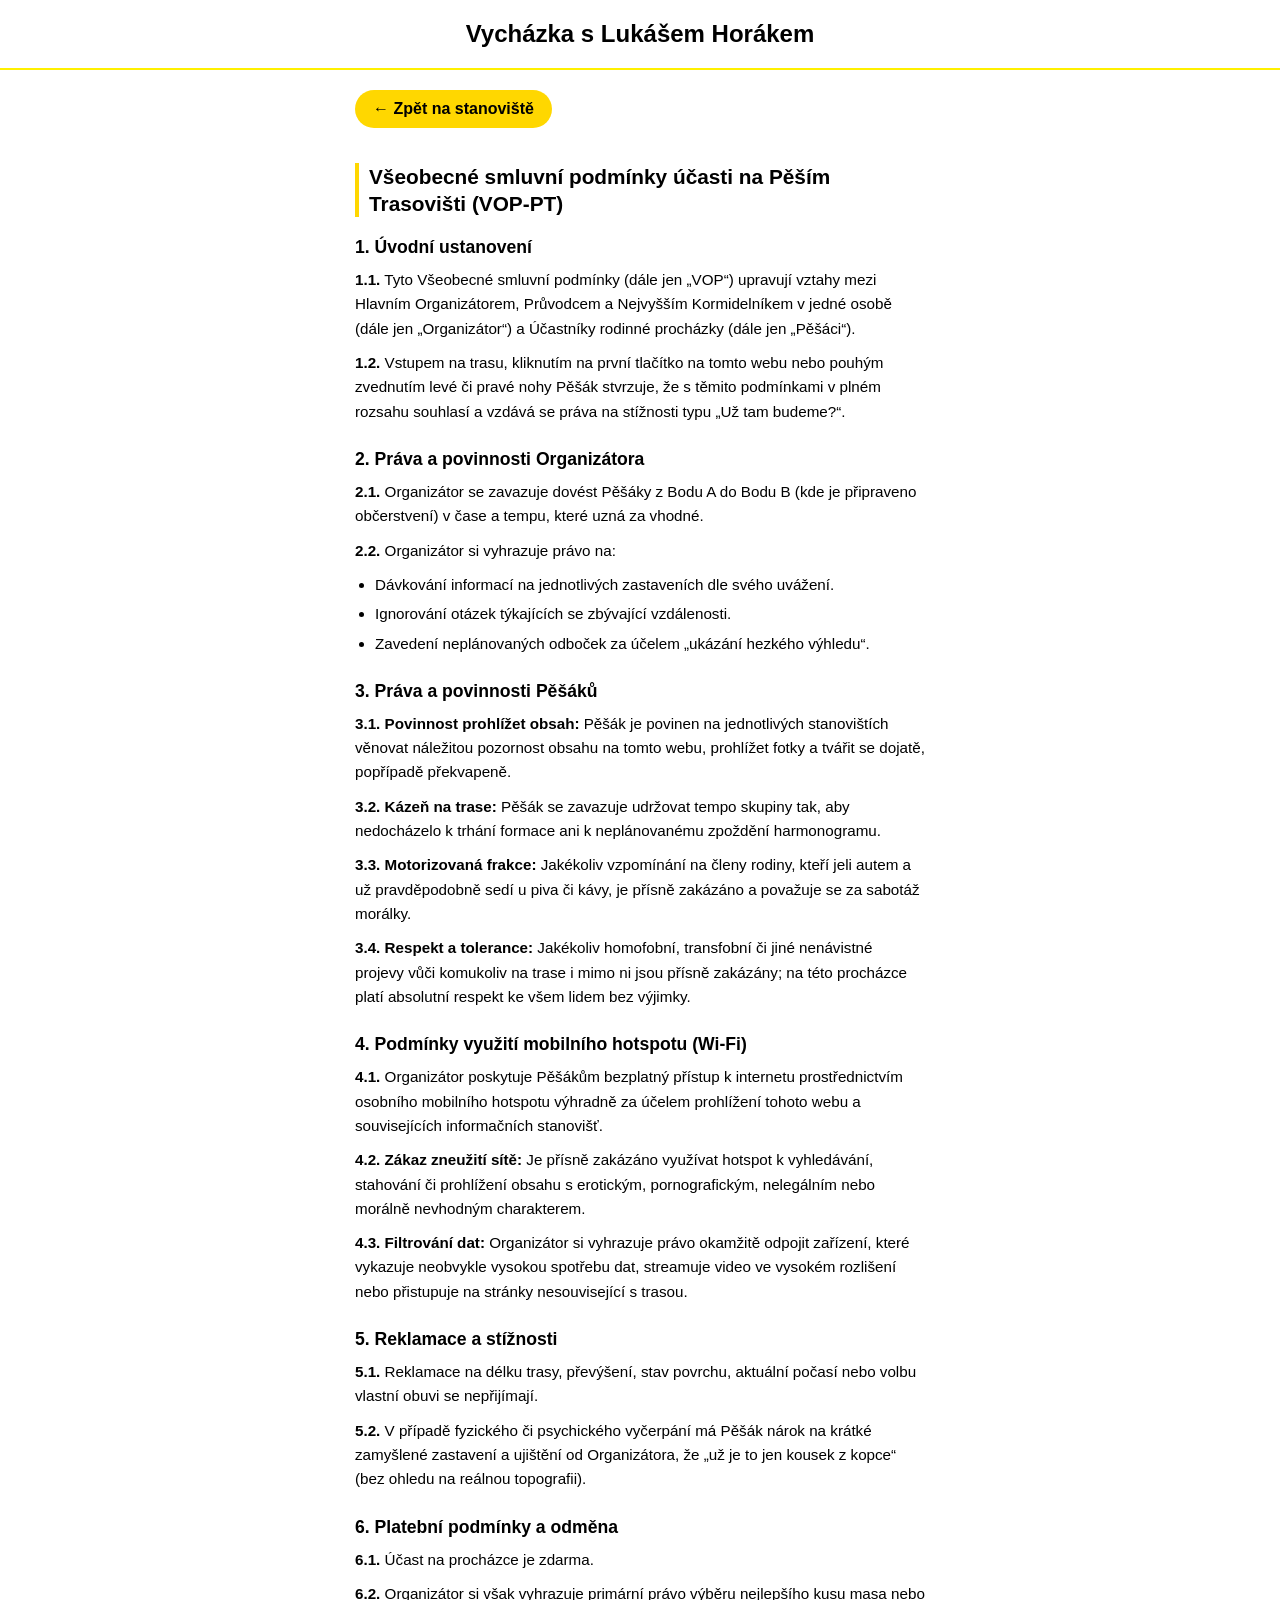
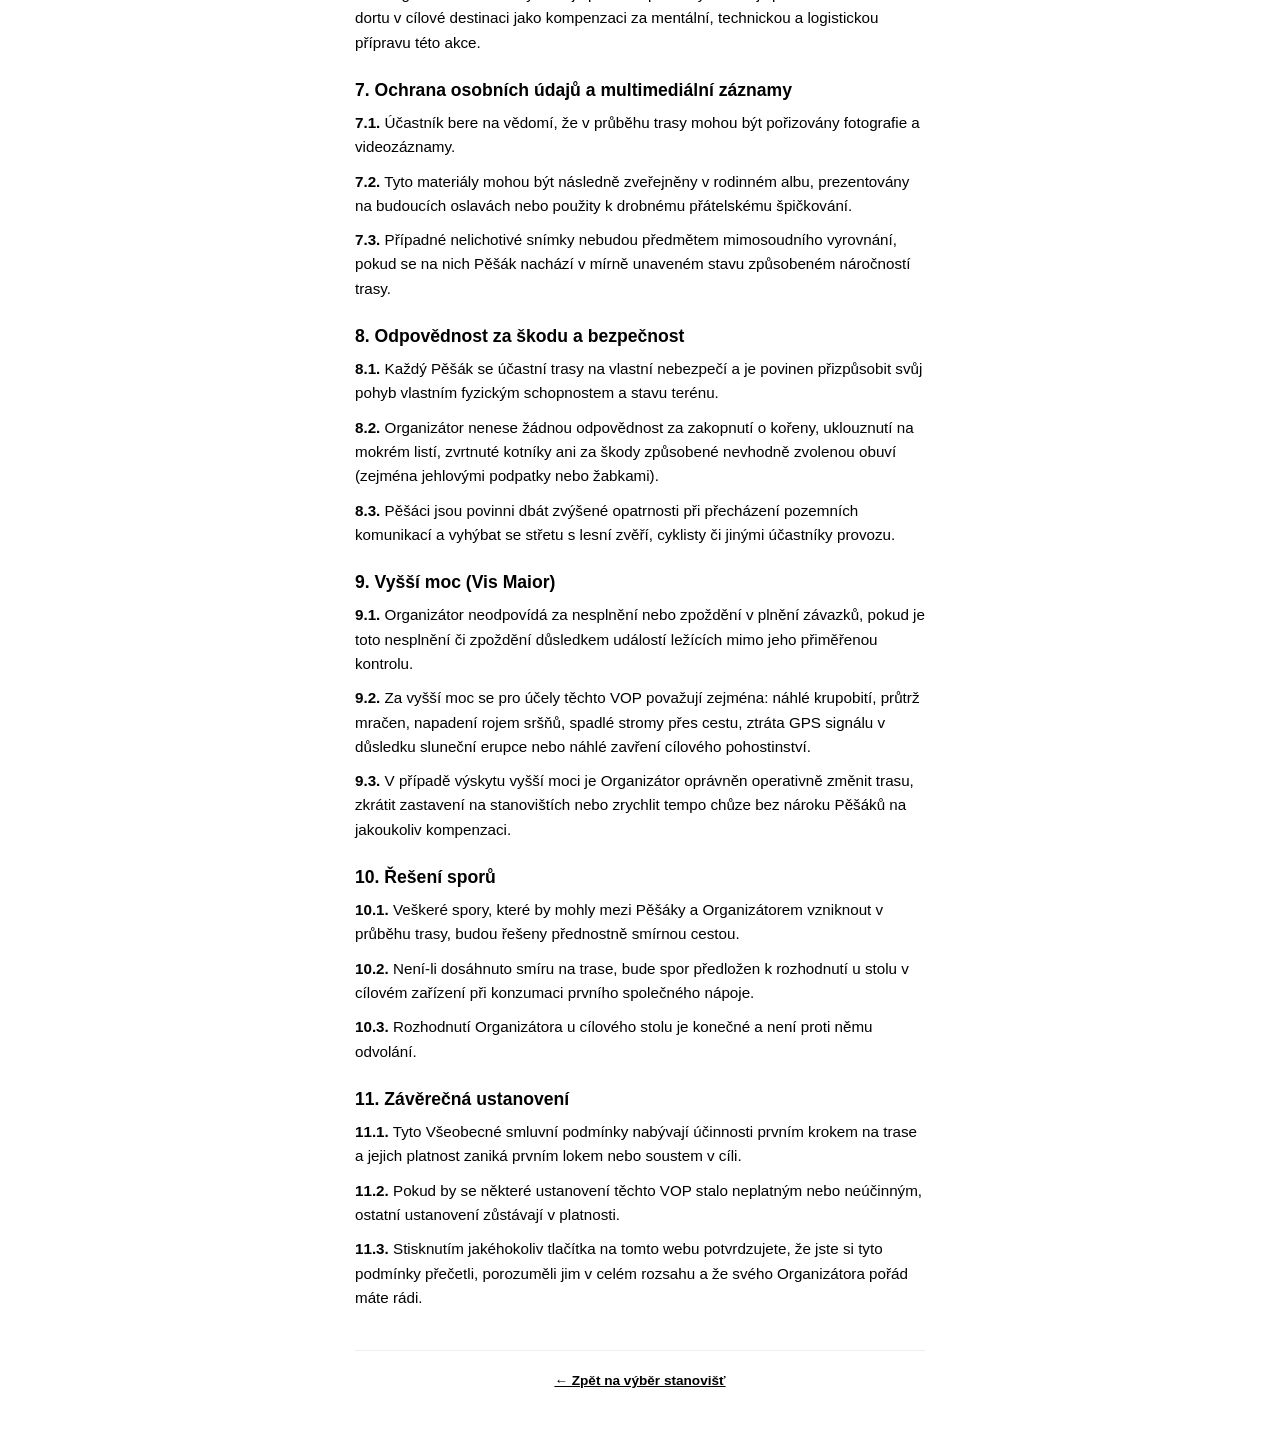
<file: podminky.html>
<!DOCTYPE html>
<html lang="cs">
<head>
    <meta charset="UTF-8">
    <meta name="viewport" content="width=device-width, initial-scale=1.0">
    <title>Všeobecné smluvní podmínky – Pěší Trasoviště</title>
    <link rel="stylesheet" href="styles.css">
</head>
<body>

    <header>
        <h1>Vycházka s Lukášem Horákem</h1>
    </header>

    <main class="container">
        <a href="index.html" class="back-btn" style="text-decoration: none; display: inline-block;">&larr; Zpět na stanoviště</a>

        <div class="terms-container">
            <h2>Všeobecné smluvní podmínky účasti na Pěším Trasovišti (VOP-PT)</h2>

            <section class="terms-section">
                <h3>1. Úvodní ustanovení</h3>
                <p><strong>1.1.</strong> Tyto Všeobecné smluvní podmínky (dále jen „VOP“) upravují vztahy mezi Hlavním Organizátorem, Průvodcem a Nejvyšším Kormidelníkem v jedné osobě (dále jen „Organizátor“) a Účastníky rodinné procházky (dále jen „Pěšáci“).</p>
                <p><strong>1.2.</strong> Vstupem na trasu, kliknutím na první tlačítko na tomto webu nebo pouhým zvednutím levé či pravé nohy Pěšák stvrzuje, že s těmito podmínkami v plném rozsahu souhlasí a vzdává se práva na stížnosti typu „Už tam budeme?“.</p>
            </section>

            <section class="terms-section">
                <h3>2. Práva a povinnosti Organizátora</h3>
                <p><strong>2.1.</strong> Organizátor se zavazuje dovést Pěšáky z Bodu A do Bodu B (kde je připraveno občerstvení) v čase a tempu, které uzná za vhodné.</p>
                <p><strong>2.2.</strong> Organizátor si vyhrazuje právo na:</p>
                <ul>
                    <li>Dávkování informací na jednotlivých zastaveních dle svého uvážení.</li>
                    <li>Ignorování otázek týkajících se zbývající vzdálenosti.</li>
                    <li>Zavedení neplánovaných odboček za účelem „ukázání hezkého výhledu“.</li>
                </ul>
            </section>

            <section class="terms-section">
                <h3>3. Práva a povinnosti Pěšáků</h3>
                <p><strong>3.1. Povinnost prohlížet obsah:</strong> Pěšák je povinen na jednotlivých stanovištích věnovat náležitou pozornost obsahu na tomto webu, prohlížet fotky a tvářit se dojatě, popřípadě překvapeně.</p>
                <p><strong>3.2. Kázeň na trase:</strong> Pěšák se zavazuje udržovat tempo skupiny tak, aby nedocházelo k trhání formace ani k neplánovanému zpoždění harmonogramu.</p>
                <p><strong>3.3. Motorizovaná frakce:</strong> Jakékoliv vzpomínání na členy rodiny, kteří jeli autem a už pravděpodobně sedí u piva či kávy, je přísně zakázáno a považuje se za sabotáž morálky.</p>
                <p><strong>3.4. Respekt a tolerance:</strong> Jakékoliv homofobní, transfobní či jiné nenávistné projevy vůči komukoliv na trase i mimo ni jsou přísně zakázány; na této procházce platí absolutní respekt ke všem lidem bez výjimky.</p>
            </section>

            <section class="terms-section">
                <h3>4. Podmínky využití mobilního hotspotu (Wi-Fi)</h3>
                <p><strong>4.1.</strong> Organizátor poskytuje Pěšákům bezplatný přístup k internetu prostřednictvím osobního mobilního hotspotu výhradně za účelem prohlížení tohoto webu a souvisejících informačních stanovišť.</p>
                <p><strong>4.2. Zákaz zneužití sítě:</strong> Je přísně zakázáno využívat hotspot k vyhledávání, stahování či prohlížení obsahu s erotickým, pornografickým, nelegálním nebo morálně nevhodným charakterem.</p>
                <p><strong>4.3. Filtrování dat:</strong> Organizátor si vyhrazuje právo okamžitě odpojit zařízení, které vykazuje neobvykle vysokou spotřebu dat, streamuje video ve vysokém rozlišení nebo přistupuje na stránky nesouvisející s trasou.</p>
            </section>

            <section class="terms-section">
                <h3>5. Reklamace a stížnosti</h3>
                <p><strong>5.1.</strong> Reklamace na délku trasy, převýšení, stav povrchu, aktuální počasí nebo volbu vlastní obuvi se nepřijímají.</p>
                <p><strong>5.2.</strong> V případě fyzického či psychického vyčerpání má Pěšák nárok na krátké zamyšlené zastavení a ujištění od Organizátora, že „už je to jen kousek z kopce“ (bez ohledu na reálnou topografii).</p>
            </section>

            <section class="terms-section">
                <h3>6. Platební podmínky a odměna</h3>
                <p><strong>6.1.</strong> Účast na procházce je zdarma.</p>
                <p><strong>6.2.</strong> Organizátor si však vyhrazuje primární právo výběru nejlepšího kusu masa nebo dortu v cílové destinaci jako kompenzaci za mentální, technickou a logistickou přípravu této akce.</p>
            </section>

            <section class="terms-section">
                <h3>7. Ochrana osobních údajů a multimediální záznamy</h3>
                <p><strong>7.1.</strong> Účastník bere na vědomí, že v průběhu trasy mohou být pořizovány fotografie a videozáznamy.</p>
                <p><strong>7.2.</strong> Tyto materiály mohou být následně zveřejněny v rodinném albu, prezentovány na budoucích oslavách nebo použity k drobnému přátelskému špičkování.</p>
                <p><strong>7.3.</strong> Případné nelichotivé snímky nebudou předmětem mimosoudního vyrovnání, pokud se na nich Pěšák nachází v mírně unaveném stavu způsobeném náročností trasy.</p>
            </section>

            <section class="terms-section">
                <h3>8. Odpovědnost za škodu a bezpečnost</h3>
                <p><strong>8.1.</strong> Každý Pěšák se účastní trasy na vlastní nebezpečí a je povinen přizpůsobit svůj pohyb vlastním fyzickým schopnostem a stavu terénu.</p>
                <p><strong>8.2.</strong> Organizátor nenese žádnou odpovědnost za zakopnutí o kořeny, uklouznutí na mokrém listí, zvrtnuté kotníky ani za škody způsobené nevhodně zvolenou obuví (zejména jehlovými podpatky nebo žabkami).</p>
                <p><strong>8.3.</strong> Pěšáci jsou povinni dbát zvýšené opatrnosti při přecházení pozemních komunikací a vyhýbat se střetu s lesní zvěří, cyklisty či jinými účastníky provozu.</p>
            </section>

            <section class="terms-section">
                <h3>9. Vyšší moc (Vis Maior)</h3>
                <p><strong>9.1.</strong> Organizátor neodpovídá za nesplnění nebo zpoždění v plnění závazků, pokud je toto nesplnění či zpoždění důsledkem událostí ležících mimo jeho přiměřenou kontrolu.</p>
                <p><strong>9.2.</strong> Za vyšší moc se pro účely těchto VOP považují zejména: náhlé krupobití, průtrž mračen, napadení rojem sršňů, spadlé stromy přes cestu, ztráta GPS signálu v důsledku sluneční erupce nebo náhlé zavření cílového pohostinství.</p>
                <p><strong>9.3.</strong> V případě výskytu vyšší moci je Organizátor oprávněn operativně změnit trasu, zkrátit zastavení na stanovištích nebo zrychlit tempo chůze bez nároku Pěšáků na jakoukoliv kompenzaci.</p>
            </section>

            <section class="terms-section">
                <h3>10. Řešení sporů</h3>
                <p><strong>10.1.</strong> Veškeré spory, které by mohly mezi Pěšáky a Organizátorem vzniknout v průběhu trasy, budou řešeny přednostně smírnou cestou.</p>
                <p><strong>10.2.</strong> Není-li dosáhnuto smíru na trase, bude spor předložen k rozhodnutí u stolu v cílovém zařízení při konzumaci prvního společného nápoje.</p>
                <p><strong>10.3.</strong> Rozhodnutí Organizátora u cílového stolu je konečné a není proti němu odvolání.</p>
            </section>

            <section class="terms-section">
                <h3>11. Závěrečná ustanovení</h3>
                <p><strong>11.1.</strong> Tyto Všeobecné smluvní podmínky nabývají účinnosti prvním krokem na trase a jejich platnost zaniká prvním lokem nebo soustem v cíli.</p>
                <p><strong>11.2.</strong> Pokud by se některé ustanovení těchto VOP stalo neplatným nebo neúčinným, ostatní ustanovení zůstávají v platnosti.</p>
                <p><strong>11.3.</strong> Stisknutím jakéhokoliv tlačítka na tomto webu potvrdzujete, že jste si tyto podmínky přečetli, porozuměli jim v celém rozsahu a že svého Organizátora pořád máte rádi.</p>
            </section>
        </div>

        <footer>
            <a href="index.html" class="footer-link">&larr; Zpět na výběr stanovišť</a>
        </footer>
    </main>

</body>
</html>
</file>
<file: styles.css>
/* Základní nastavení */
* {
    box-sizing: border-box;
    margin: 0;
    padding: 0;
}

body {
    font-family: -apple-system, BlinkMacSystemFont, "Segoe UI", Roboto, Helvetica, Arial, sans-serif;
    background-color: #ffffff;
    color: #000000;
    padding-bottom: 40px;
}

header {
    text-align: center;
    padding: 20px 10px;
    border-bottom: 2px solid #fff000;
}

header h1 {
    font-size: 1.5rem;
    font-weight: bold;
}

.container {
    max-width: 600px;
    margin: 0 auto;
    padding: 20px 15px;
}

.hidden {
    display: none !important;
}

/* Mřížka číselných tlačítek */
.grid-view {
    display: grid;
    grid-template-columns: repeat(2, 1fr);
    gap: 20px;
    padding: 10px;
}

@media (min-width: 400px) {
    .grid-view {
        grid-template-columns: repeat(3, 1fr);
    }
}

.station-btn {
    background-color: #ffffff;
    color: #000000;
    border: 5px solid #ffd700; /* Žlutý kroužek */
    border-radius: 50%;
    aspect-ratio: 1 / 1;
    font-size: 2rem;
    font-weight: bold;
    cursor: pointer;
    display: flex;
    align-items: center;
    justify-content: center;
}

.station-btn:active {
    background-color: #ffd700;
}

/* Detail stanoviště */
.back-btn {
    background-color: #ffd700;
    color: #000000;
    border: none;
    padding: 10px 18px;
    font-size: 1rem;
    font-weight: bold;
    border-radius: 20px;
    cursor: pointer;
    margin-bottom: 20px;
}

.detail-view h2 {
    font-size: 1.5rem;
    margin-bottom: 15px;
    border-left: 4px solid #ffd700;
    padding-left: 10px;
}

.detail-content p {
    font-size: 1rem;
    line-height: 1.6;
    margin-bottom: 15px;
}

/* Galerijní fotky */
.photos-heading {
    font-weight: bold;
    margin-top: 25px;
    margin-bottom: 10px;
    font-size: 1.1rem;
}

.gallery {
    display: grid;
    grid-template-columns: repeat(2, 1fr);
    gap: 10px;
}

.gallery img {
    width: 100%;
    height: 120px;
    object-fit: cover;
    border-radius: 8px;
    border: 2px solid #ffd700;
    cursor: pointer;
}

/* Celoobrazovkový modal pro fotky */
.modal {
    position: fixed;
    top: 0;
    left: 0;
    width: 100vw;
    height: 100vh;
    background-color: rgba(0, 0, 0, 0.9);
    display: flex;
    justify-content: center;
    align-items: center;
    z-index: 1000;
}

.modal-img {
    max-width: 95%;
    max-height: 90vh;
    object-fit: contain;
}

.close-modal {
    position: absolute;
    top: 15px;
    right: 25px;
    color: #ffffff;
    font-size: 40px;
    font-weight: bold;
    cursor: pointer;
}
/* Styly pro stránku s podmínkami */
.terms-container {
    margin-top: 15px;
}

.terms-container h2 {
    font-size: 1.3rem;
    margin-bottom: 20px;
    border-left: 4px solid #ffd700;
    padding-left: 10px;
    line-height: 1.3;
}

.terms-section {
    margin-bottom: 25px;
}

.terms-section h3 {
    font-size: 1.1rem;
    margin-bottom: 10px;
    color: #000000;
}

.terms-section p {
    font-size: 0.95rem;
    line-height: 1.6;
    margin-bottom: 10px;
}

.terms-section ul {
    margin-left: 20px;
    margin-bottom: 10px;
}

.terms-section li {
    font-size: 0.95rem;
    line-height: 1.6;
    margin-bottom: 5px;
}

/* Footer a odkaz na podmínky */
footer {
    text-align: center;
    margin-top: 40px;
    padding-top: 20px;
    border-top: 1px solid #eeeeee;
}

.footer-link {
    color: #000000;
    font-size: 0.85rem;
    text-decoration: underline;
    font-weight: bold;
}

.footer-link:hover {
    color: #888888;
}
</file>
